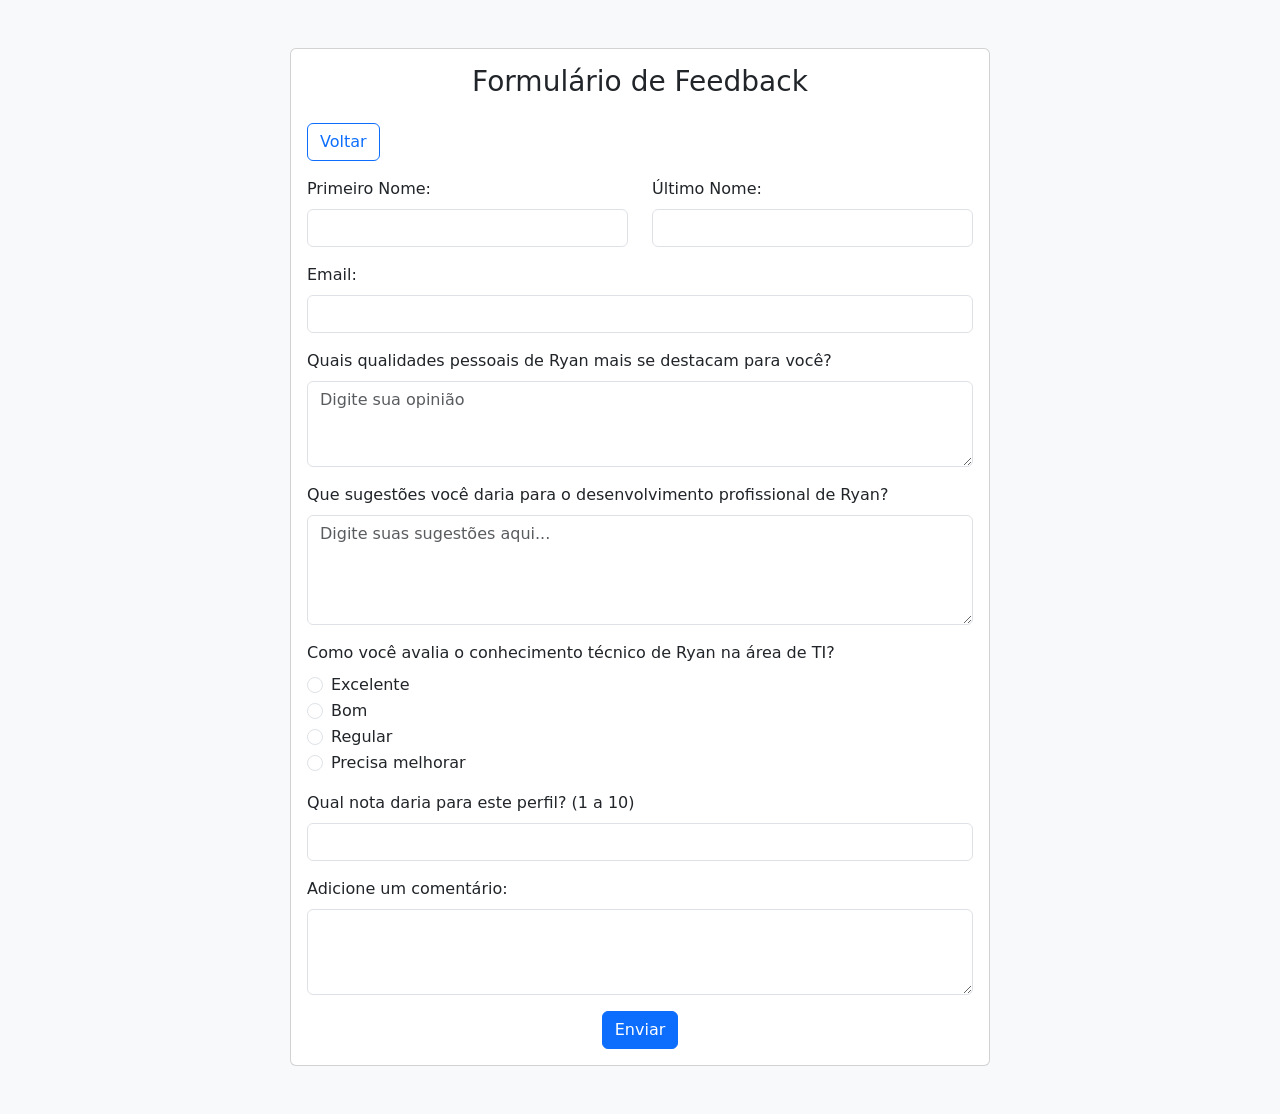
<file: curriculum/contato.html>
<!DOCTYPE html>

<html lang="pt-br">

<head>
    <meta charset="UTF-8">
    <meta name="viewport" content="width=device-width, initial-scale=1.0">
    <title>Formulário de Feedback</title>

    
    <link href="https://cdn.jsdelivr.net/npm/bootstrap@5.3.0/dist/css/bootstrap.min.css" rel="stylesheet">
    

</head>

<body class="bg-light">

    
    <div class="container py-5">
        <div class="card mx-auto" style="max-width: 700px;">
            <div class="card-body">

                <h3 class="card-title mb-4 text-center">
                    Formulário de Feedback
                </h3>

                <a href="index.html" class="btn btn-outline-primary mb-3">
                    Voltar
                </a>

                <form id="feedbackForm">

                    <div class="row mb-3">
                        <div class="col">
                            <label for="primeiroNome" class="form-label">
                                Primeiro Nome:
                            </label>
                            <input type="text" class="form-control" id="primeiroNome" required>
                        </div>

                        <div class="col">
                            <label for="ultimoNome" class="form-label">
                                Último Nome:
                            </label>
                            <input type="text" class="form-control" id="ultimoNome" required>
                        </div>
                    </div>

                    <div class="mb-3">
                        <label for="email" class="form-label">
                            Email:
                        </label>
                        <input type="email" class="form-control" id="email" required>
                    </div>

                    <div class="mb-3">
                        <label for="pontos" class="form-label">
                            Quais qualidades pessoais de Ryan mais se destacam para você?
                        </label>
                        <textarea class="form-control" id="pontos" rows="3" placeholder="Digite sua opinião"></textarea>
                    </div>

                    <div class="mb-3">
                        <label for="sugestoes" class="form-label">
                            Que sugestões você daria para o desenvolvimento profissional de Ryan?
                        </label>
                        <textarea class="form-control" id="sugestoes" rows="4"
                            placeholder="Digite suas sugestões aqui..."></textarea>
                    </div>

                    <div class="mb-3">
                        <label class="form-label">
                            Como você avalia o conhecimento técnico de Ryan na área de TI?
                        </label>

                        <div class="form-check">
                            <input class="form-check-input" type="radio" name="conhecimento_ti" id="excelente"
                                value="Excelente" required>
                            <label class="form-check-label" for="excelente">
                                Excelente
                            </label>
                        </div>

                        <div class="form-check">
                            <input class="form-check-input" type="radio" name="conhecimento_ti" id="bom" value="Bom">
                            <label class="form-check-label" for="bom">
                                Bom
                            </label>
                        </div>

                        <div class="form-check">
                            <input class="form-check-input" type="radio" name="conhecimento_ti" id="regular"
                                value="Regular">
                            <label class="form-check-label" for="regular">
                                Regular
                            </label>
                        </div>

                        <div class="form-check">
                            <input class="form-check-input" type="radio" name="conhecimento_ti" id="precisa_melhorar"
                                value="Precisa melhorar">
                            <label class="form-check-label" for="precisa_melhorar">
                                Precisa melhorar
                            </label>
                        </div>
                    </div>

                    <div class="mb-3">
                        <label for="nota" class="form-label">
                            Qual nota daria para este perfil? (1 a 10)
                        </label>
                        <input type="number" class="form-control" id="nota" min="1" max="10" required>
                    </div>

                    <div class="mb-3">
                        <label for="comentario" class="form-label">
                            Adicione um comentário:
                        </label>
                        <textarea class="form-control" id="comentario" rows="3"></textarea>
                    </div>

                    <div class="text-center">
                        <button type="submit" class="btn btn-primary">
                            Enviar
                        </button>
                    </div>

                </form>

            </div>
        </div>
    </div>

    <!-- Modal -->
    <div class="modal fade" id="modalFeedback" tabindex="-1" aria-labelledby="modalFeedbackLabel" aria-hidden="true">

        <div class="modal-dialog modal-lg">
            <div class="modal-content">

                <div class="modal-header">
                    <h5 class="modal-title" id="modalFeedbackLabel">
                        Informações do Formulário
                    </h5>

                    <button type="button" class="btn-close" data-bs-dismiss="modal" aria-label="Fechar"></button>
                </div>

                <div class="modal-body">
                    <ul id="modalContent" class="list-group"></ul>
                </div>

                <div class="modal-footer">

                    <a href="mailto:moraesryan38@gmail.com?subject=Feedback%20sobre%20Ryan" class="btn btn-primary">
                        Enviar por E-mail
                    </a>

                    <button type="button" class="btn btn-secondary" data-bs-dismiss="modal">
                        Fechar
                    </button>

                </div>

            </div>
        </div>
    </div>

    <script src="https://cdn.jsdelivr.net/npm/bootstrap@5.3.0/dist/js/bootstrap.bundle.min.js"></script>

    <script>
        const form = document.getElementById('feedbackForm');
        const modal = new bootstrap.Modal(document.getElementById('modalFeedback'));
        const modalContent = document.getElementById('modalContent');

        form.addEventListener('submit', function (event) {
            event.preventDefault();

            const conhecimentoTI = document.querySelector(
                'input[name="conhecimento_ti"]:checked'
            );

            const dados = {
                "Primeiro Nome": document.getElementById('primeiroNome').value,
                "Último Nome": document.getElementById('ultimoNome').value,
                "Email": document.getElementById('email').value,
                "Pontos Interessantes": document.getElementById('pontos').value,
                "Sugestões Profissionais": document.getElementById('sugestoes').value,
                "Conhecimento Técnico": conhecimentoTI ? conhecimentoTI.value : "Não selecionado",
                "Nota": document.getElementById('nota').value,
                "Comentário": document.getElementById('comentario').value
            };

            modalContent.innerHTML = '';

            for (const [chave, valor] of Object.entries(dados)) {
                const li = document.createElement('li');
                li.classList.add('list-group-item');
                li.innerHTML = `<strong>${chave}:</strong> ${valor || '-'}`;
                modalContent.appendChild(li);
            }

            modal.show();
        });
    </script>
    

</body>

</html>
</file>
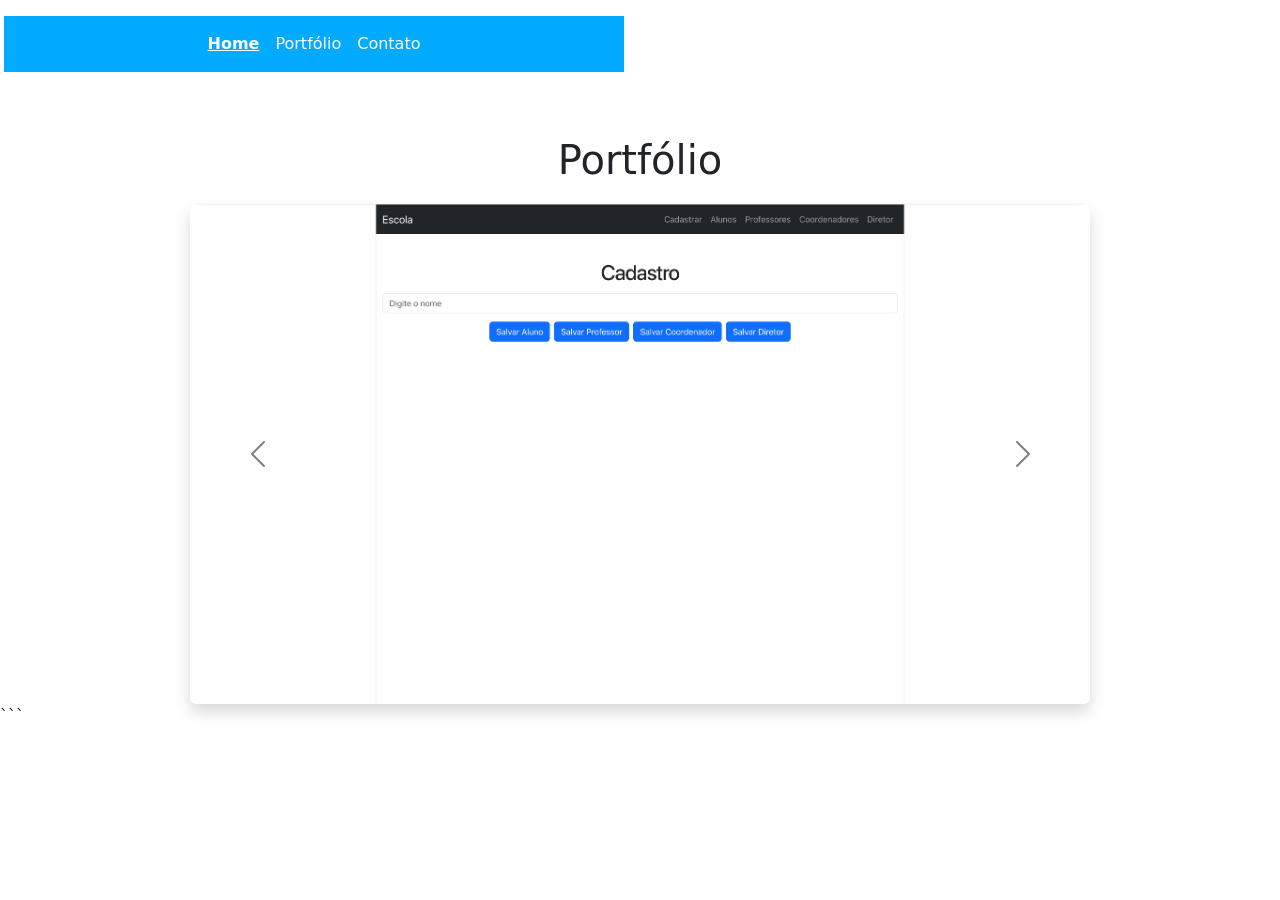
<file: curriculum/portifolio.html>
<!DOCTYPE html>
<html lang="pt-br">

<head>
    <meta charset="UTF-8">
    <meta name="viewport" content="width=device-width, initial-scale=1.0">
    <title>Portfólio</title>

    <link rel="stylesheet" href="style.css">

    <link href="https://cdn.jsdelivr.net/npm/bootstrap@5.3.8/dist/css/bootstrap.min.css" rel="stylesheet">

    <style>
        .carousel-container {
            max-width: 900px;
            margin: 0 auto;
        }

        .carousel-img {
            width: 100%;
            height: 550px;
            object-fit: contain;
            background-color: #f8f9fa;
        }

        .carousel-control-prev-icon,
        .carousel-control-next-icon {
            filter: invert(1);
        }

        h1 {
            text-align: center;
            margin-bottom: 20px;
        }
    </style>
</head>

<body>

    <div class="row">

        <div class="col-12 col-md-6 p-3 cabecalho">

            <nav class="navbar navbar-expand-lg navbar-dark">
                <div class="container-fluid">

                    <button class="navbar-toggler" type="button" data-bs-toggle="collapse" data-bs-target="#navbarNav"
                        aria-controls="navbarNav" aria-expanded="false" aria-label="Toggle navigation">

                        <span class="navbar-toggler-icon"></span>

                    </button>

                    <div class="collapse navbar-collapse" id="navbarNav">

                        <ul class="navbar-nav">

                            <li class="nav-item">
                                <a class="nav-link active" href="index.html">
                                    Home
                                </a>
                            </li>

                            <li class="nav-item">
                                <a class="nav-link" href="portifolio.html">
                                    Portfólio
                                </a>
                            </li>

                            <li class="nav-item">
                                <a class="nav-link" href="contato.html">
                                    Contato
                                </a>
                            </li>

                        </ul>

                    </div>

                </div>
            </nav>

        </div>

    </div>

    <div class="container mt-5">

        <h1>Portfólio</h1>

        <div class="carousel-container">

            <div id="carouselExample" class="carousel slide shadow rounded" data-bs-ride="carousel">

                <div class="carousel-inner">

                    <div class="carousel-item active">
                        <img src="tela_curriculo1.png" class="d-block w-100 carousel-img" alt="Primeira imagem">
                    </div>

                    <div class="carousel-item">
                        <img src="tela_curriculo2.png" class="d-block w-100 carousel-img" alt="Segunda imagem">
                    </div>

                    <div class="carousel-item">
                        <img src="tela_curriculo3.png" class="d-block w-100 carousel-img" alt="Terceira imagem">
                    </div>

                    <div class="carousel-item">
                        <img src="tela_curriculo4.png" class="d-block w-100 carousel-img" alt="Quarta imagem">
                    </div>

                    <div class="carousel-item">
                        <img src="tela_curriculo5.png" class="d-block w-100 carousel-img" alt="Quinta imagem">
                    </div>

                    <div class="carousel-item">
                        <img src="tela_curriculo6.png" class="d-block w-100 carousel-img" alt="Sexta imagem">
                    </div>

                    <div class="carousel-item">
                        <img src="tela_curriculo7.png" class="d-block w-100 carousel-img" alt="Sétima imagem">
                    </div>

                    <div class="carousel-item">
                        <img src="tela_curriculo8.png" class="d-block w-100 carousel-img" alt="Oitava imagem">
                    </div>

                    <div class="carousel-item">
                        <img src="tela_curriculo9.png" class="d-block w-100 carousel-img" alt="Nona imagem">
                    </div>

                </div>

                <button class="carousel-control-prev" type="button" data-bs-target="#carouselExample"
                    data-bs-slide="prev">

                    <span class="carousel-control-prev-icon"></span>

                </button>

                <button class="carousel-control-next" type="button" data-bs-target="#carouselExample"
                    data-bs-slide="next">

                    <span class="carousel-control-next-icon"></span>

                </button>

            </div>

        </div>

    </div>

    <script src="https://cdn.jsdelivr.net/npm/bootstrap@5.3.8/dist/js/bootstrap.bundle.min.js"></script>

</body>

</html>
```
</file>
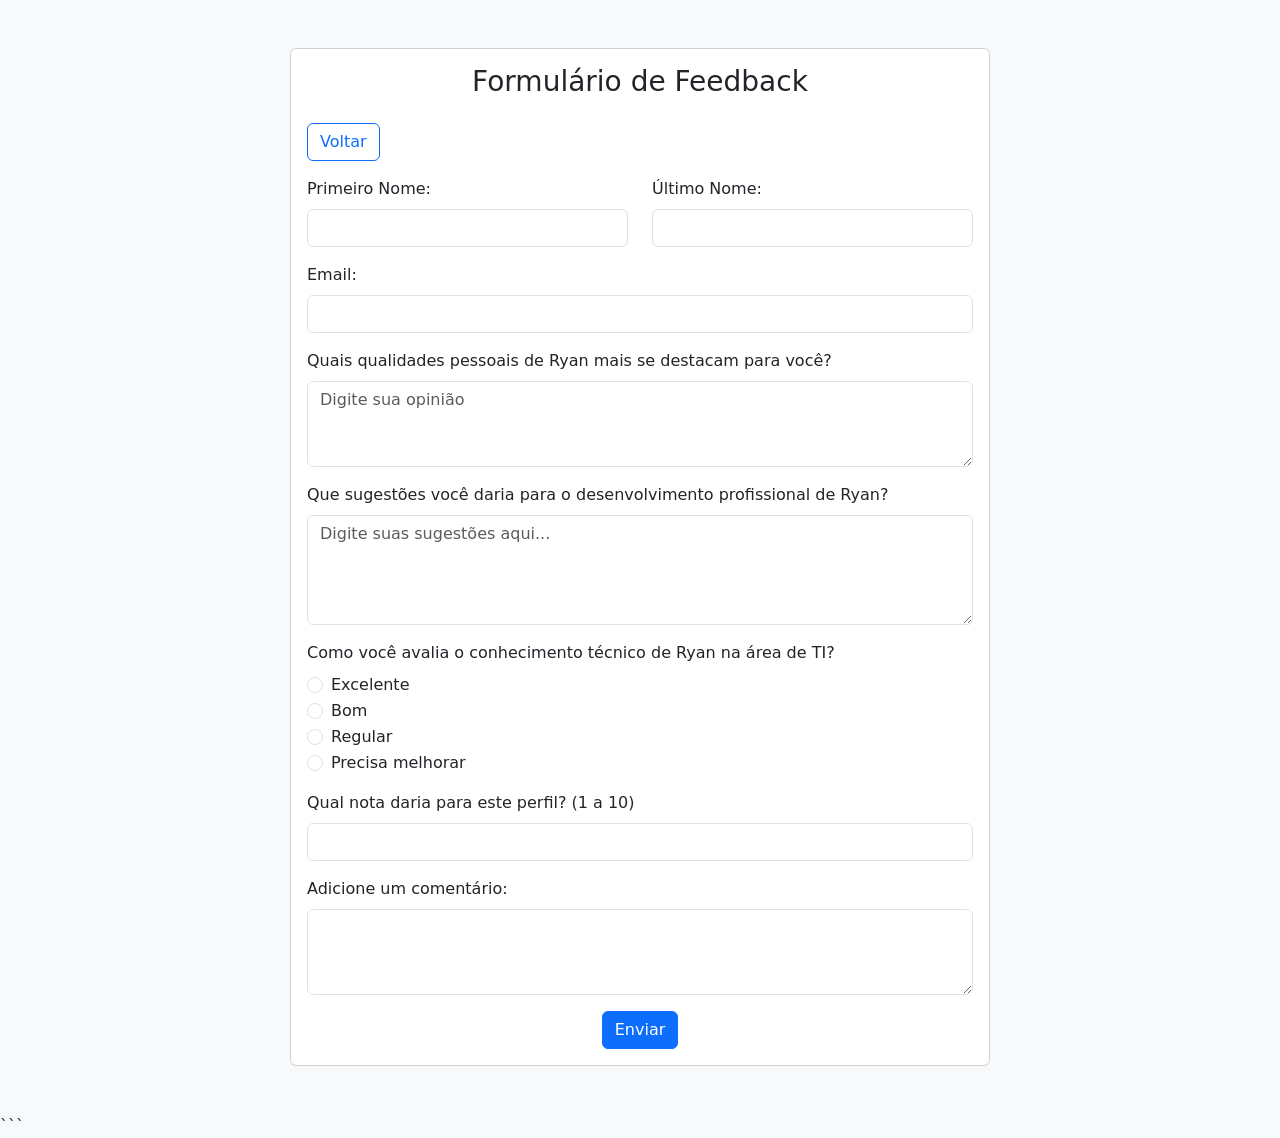
<file: Projeto_curriculo/contato.html>
<!DOCTYPE html>

<html lang="pt-br">

<head>
    <meta charset="UTF-8">
    <meta name="viewport" content="width=device-width, initial-scale=1.0">
    <title>Formulário de Feedback</title>

    
    <link href="https://cdn.jsdelivr.net/npm/bootstrap@5.3.0/dist/css/bootstrap.min.css" rel="stylesheet">
    

</head>

<body class="bg-light">

    
    <div class="container py-5">
        <div class="card mx-auto" style="max-width: 700px;">
            <div class="card-body">

                <h3 class="card-title mb-4 text-center">
                    Formulário de Feedback
                </h3>

                <a href="index.html" class="btn btn-outline-primary mb-3">
                    Voltar
                </a>

                <form id="feedbackForm">

                    <div class="row mb-3">
                        <div class="col">
                            <label for="primeiroNome" class="form-label">
                                Primeiro Nome:
                            </label>
                            <input type="text" class="form-control" id="primeiroNome" required>
                        </div>

                        <div class="col">
                            <label for="ultimoNome" class="form-label">
                                Último Nome:
                            </label>
                            <input type="text" class="form-control" id="ultimoNome" required>
                        </div>
                    </div>

                    <div class="mb-3">
                        <label for="email" class="form-label">
                            Email:
                        </label>
                        <input type="email" class="form-control" id="email" required>
                    </div>

                    <div class="mb-3">
                        <label for="pontos" class="form-label">
                            Quais qualidades pessoais de Ryan mais se destacam para você?
                        </label>
                        <textarea class="form-control" id="pontos" rows="3" placeholder="Digite sua opinião"></textarea>
                    </div>

                    <div class="mb-3">
                        <label for="sugestoes" class="form-label">
                            Que sugestões você daria para o desenvolvimento profissional de Ryan?
                        </label>
                        <textarea class="form-control" id="sugestoes" rows="4"
                            placeholder="Digite suas sugestões aqui..."></textarea>
                    </div>

                    <div class="mb-3">
                        <label class="form-label">
                            Como você avalia o conhecimento técnico de Ryan na área de TI?
                        </label>

                        <div class="form-check">
                            <input class="form-check-input" type="radio" name="conhecimento_ti" id="excelente"
                                value="Excelente" required>
                            <label class="form-check-label" for="excelente">
                                Excelente
                            </label>
                        </div>

                        <div class="form-check">
                            <input class="form-check-input" type="radio" name="conhecimento_ti" id="bom" value="Bom">
                            <label class="form-check-label" for="bom">
                                Bom
                            </label>
                        </div>

                        <div class="form-check">
                            <input class="form-check-input" type="radio" name="conhecimento_ti" id="regular"
                                value="Regular">
                            <label class="form-check-label" for="regular">
                                Regular
                            </label>
                        </div>

                        <div class="form-check">
                            <input class="form-check-input" type="radio" name="conhecimento_ti" id="precisa_melhorar"
                                value="Precisa melhorar">
                            <label class="form-check-label" for="precisa_melhorar">
                                Precisa melhorar
                            </label>
                        </div>
                    </div>

                    <div class="mb-3">
                        <label for="nota" class="form-label">
                            Qual nota daria para este perfil? (1 a 10)
                        </label>
                        <input type="number" class="form-control" id="nota" min="1" max="10" required>
                    </div>

                    <div class="mb-3">
                        <label for="comentario" class="form-label">
                            Adicione um comentário:
                        </label>
                        <textarea class="form-control" id="comentario" rows="3"></textarea>
                    </div>

                    <div class="text-center">
                        <button type="submit" class="btn btn-primary">
                            Enviar
                        </button>
                    </div>

                </form>

            </div>
        </div>
    </div>

    <!-- Modal -->
    <div class="modal fade" id="modalFeedback" tabindex="-1" aria-labelledby="modalFeedbackLabel" aria-hidden="true">

        <div class="modal-dialog modal-lg">
            <div class="modal-content">

                <div class="modal-header">
                    <h5 class="modal-title" id="modalFeedbackLabel">
                        Informações do Formulário
                    </h5>

                    <button type="button" class="btn-close" data-bs-dismiss="modal" aria-label="Fechar"></button>
                </div>

                <div class="modal-body">
                    <ul id="modalContent" class="list-group"></ul>
                </div>

                <div class="modal-footer">

                    <a href="mailto:moraesryan38@gmail.com?subject=Feedback%20sobre%20Ryan" class="btn btn-primary">
                        Enviar por E-mail
                    </a>

                    <button type="button" class="btn btn-secondary" data-bs-dismiss="modal">
                        Fechar
                    </button>

                </div>

            </div>
        </div>
    </div>

    <script src="https://cdn.jsdelivr.net/npm/bootstrap@5.3.0/dist/js/bootstrap.bundle.min.js"></script>

    <script>
        const form = document.getElementById('feedbackForm');
        const modal = new bootstrap.Modal(document.getElementById('modalFeedback'));
        const modalContent = document.getElementById('modalContent');

        form.addEventListener('submit', function (event) {
            event.preventDefault();

            const conhecimentoTI = document.querySelector(
                'input[name="conhecimento_ti"]:checked'
            );

            const dados = {
                "Primeiro Nome": document.getElementById('primeiroNome').value,
                "Último Nome": document.getElementById('ultimoNome').value,
                "Email": document.getElementById('email').value,
                "Pontos Interessantes": document.getElementById('pontos').value,
                "Sugestões Profissionais": document.getElementById('sugestoes').value,
                "Conhecimento Técnico": conhecimentoTI ? conhecimentoTI.value : "Não selecionado",
                "Nota": document.getElementById('nota').value,
                "Comentário": document.getElementById('comentario').value
            };

            modalContent.innerHTML = '';

            for (const [chave, valor] of Object.entries(dados)) {
                const li = document.createElement('li');
                li.classList.add('list-group-item');
                li.innerHTML = `<strong>${chave}:</strong> ${valor || '-'}`;
                modalContent.appendChild(li);
            }

            modal.show();
        });
    </script>
    ```

</body>

</html>
</file>
<file: curriculum/style.css>
/* Reset básico */
* {
    margin: 0;
    padding: 0;
    box-sizing: border-box;
}

/* Corpo da página */
html,
body {
    height: 100%;
}

body {
    font-family: Arial, sans-serif;
    background-color: #f8f9fa;
    color: #333;

    min-height: 100vh;
    display: flex;
    flex-direction: column;
}

.container-fluid {
    flex: 1;
    display: flex;
    flex-direction: column;
}

/* Navbar */
.navbar {
    background-color: #02abff;
    padding: 0.5rem 1rem;
}

.navbar .nav-link {
    color: #fff;
}

.navbar .nav-link.active {
    font-weight: bold;
    text-decoration: underline;
}

/* Botões */
.btn {
    margin: 0.2rem;
}

.btn-outline-primary {
    color: #007bff;
    border-color: #007bff;
}

.btn-outline-primary:hover {
    background-color: #007bff;
    color: #fff;
}

/* Footer */
footer {
    background-color: #02abff;
    color: #fff;
    padding: 1rem 0;
    text-align: center;
    margin-top: auto;
}

/* Mantém os botões do footer */
footer .button {
    margin: 0.3rem;
}

/* Accordion */
.accordion-button {
    background-color: #007bff;
    color: #fff;
}

.accordion-button:not(.collapsed) {
    background-color: #0056b3;
    color: #fff;
}

/* Modal */
.modal-content img {
    max-width: 100%;
    display: block;
    margin: 0 auto;
}

/* Notificação simplificada */
.toast-body .notificacao {
    display: none;
}

/* Responsividade simples */
@media (max-width: 768px) {
    .text-md-end {
        text-align: center !important;
    }
}

/* Carrossel */
.carousel-item img {
    height: 500px;
    object-fit: cover;
    border-radius: 10px;
}
</file>
